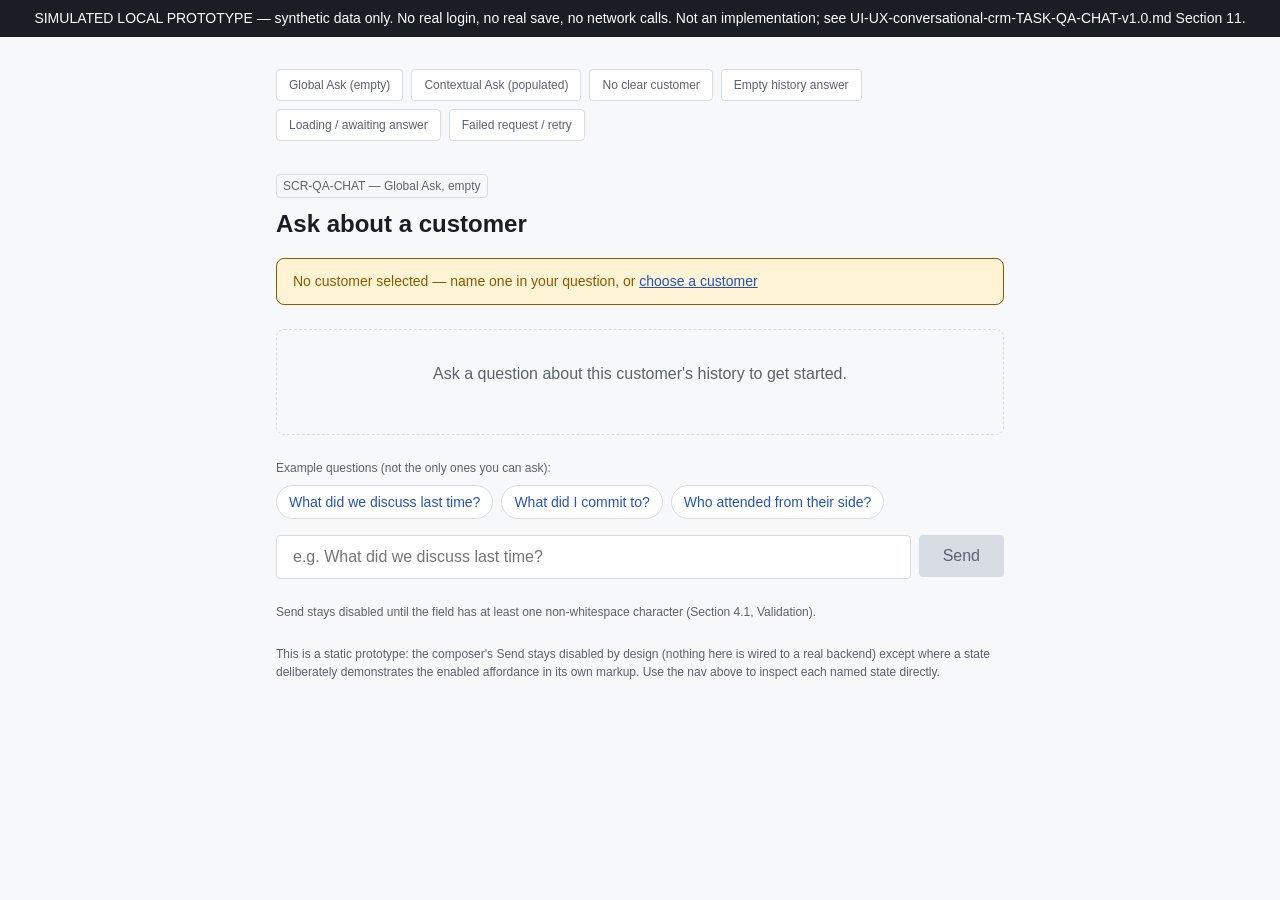
<file: conversational-crm/workflow-3-design-to-development/docs/design/prototype-qa-chat/index.html>
<!DOCTYPE html>
<html lang="en">
<head>
<meta charset="UTF-8">
<meta name="viewport" content="width=device-width, initial-scale=1.0">
<title>Conversational CRM — TASK-QA-CHAT prototype (SIMULATED)</title>
<link rel="stylesheet" href="styles.css">
</head>
<body>

<div class="simulated-banner">
  SIMULATED LOCAL PROTOTYPE — synthetic data only. No real login, no real save, no network calls.
  Not an implementation; see UI-UX-conversational-crm-TASK-QA-CHAT-v1.0.md Section 11.
</div>

<div class="app-shell">

  <nav class="nav-links" aria-label="Prototype state switcher (simulated navigation only)">
    <button type="button" data-goto="qa-empty">Global Ask (empty)</button>
    <button type="button" data-goto="qa-populated">Contextual Ask (populated)</button>
    <button type="button" data-goto="qa-rejection">No clear customer</button>
    <button type="button" data-goto="qa-empty-history">Empty history answer</button>
    <button type="button" data-goto="qa-loading">Loading / awaiting answer</button>
    <button type="button" data-goto="qa-error">Failed request / retry</button>
  </nav>

  <!-- STATE 1: Global Ask, no context set, no messages yet -->
  <section id="qa-empty" class="screen is-visible" aria-labelledby="h-qa-empty">
    <span class="screen-id">SCR-QA-CHAT — Global Ask, empty</span>
    <h1 id="h-qa-empty">Ask about a customer</h1>

    <div class="context-banner no-context">
      <span>No customer selected — name one in your question, or
        <button type="button" class="link-action">choose a customer</button>
      </span>
    </div>

    <div class="empty-state">
      <p>Ask a question about this customer's history to get started.</p>
    </div>

    <div class="suggested-queries">
      <span class="chip-label">Example questions (not the only ones you can ask):</span>
      <button type="button" class="chip">What did we discuss last time?</button>
      <button type="button" class="chip">What did I commit to?</button>
      <button type="button" class="chip">Who attended from their side?</button>
    </div>

    <form class="composer" onsubmit="return false;">
      <label for="composer-1">Type a question</label>
      <input id="composer-1" type="text" placeholder="e.g. What did we discuss last time?">
      <button type="button" class="send" disabled>Send</button>
    </form>
    <p class="note">Send stays disabled until the field has at least one non-whitespace character (Section 4.1, Validation).</p>
  </section>

  <!-- STATE 2: Contextual Ask, populated conversation, all three successful answer types -->
  <section id="qa-populated" class="screen" aria-labelledby="h-qa-populated">
    <span class="screen-id">SCR-QA-CHAT — Contextual Ask, populated</span>
    <h1 id="h-qa-populated">Ask about a customer</h1>

    <div class="context-banner">
      <span>Asking about: <span class="context-name">Acme Corp</span></span>
      <button type="button" class="link-action">Change</button>
    </div>

    <div class="conversation" role="log" aria-live="polite" aria-label="Conversation">
      <div class="turn turn-rep">
        <div class="bubble">What did we discuss last time?</div>
      </div>
      <div class="turn turn-system">
        <div class="bubble">
          Your most recent interaction with Acme Corp (2026-09-15) covered renewal
          pricing and a request for a demo of Module X. [SIMULATED answer — synthetic
          data; a real answer's exact sourcing/citation behavior is unresolved, see
          Open Item OI-4.]
        </div>
        <div class="turn-meta">Answered from the most recent captured note (US-9 AC1)</div>
      </div>

      <div class="turn turn-rep">
        <div class="bubble">What did I commit to?</div>
      </div>
      <div class="turn turn-system">
        <div class="bubble">
          <ul>
            <li>Send pricing details by Friday</li>
            <li>Share Module X demo availability (due date unspecified)</li>
          </ul>
        </div>
        <div class="turn-meta">Open commitments for Acme Corp (US-10 AC1)</div>
      </div>

      <div class="turn turn-rep">
        <div class="bubble">Who attended from their side?</div>
      </div>
      <div class="turn turn-system">
        <div class="bubble">Priya, Arjun</div>
        <div class="turn-meta">Attendee names captured for Acme Corp (US-11 AC1)</div>
      </div>
    </div>

    <div class="suggested-queries">
      <span class="chip-label">Example questions (not the only ones you can ask):</span>
      <button type="button" class="chip">What did we discuss last time?</button>
      <button type="button" class="chip">What did I commit to?</button>
      <button type="button" class="chip">Who attended from their side?</button>
    </div>

    <form class="composer" onsubmit="return false;">
      <label for="composer-2">Type a question</label>
      <input id="composer-2" type="text" placeholder="Ask a follow-up about Acme Corp...">
      <button type="button" class="send" disabled>Send</button>
    </form>
  </section>

  <!-- STATE 3: No clear customer -->
  <section id="qa-rejection" class="screen" aria-labelledby="h-qa-rejection">
    <span class="screen-id">SCR-QA-CHAT — Rejection: no clear customer</span>
    <h1 id="h-qa-rejection">Ask about a customer</h1>

    <div class="context-banner no-context">
      <span>No customer selected — name one in your question, or
        <button type="button" class="link-action">choose a customer</button>
      </span>
    </div>

    <div class="conversation" role="log" aria-live="polite" aria-label="Conversation">
      <div class="turn turn-rep">
        <div class="bubble">What did we discuss last time?</div>
      </div>
      <div class="turn turn-system">
        <div class="bubble rejection">
          I couldn't tell which customer you mean. Try naming one in your question,
          or choose one above.
        </div>
        <div class="turn-meta">Rejected — no clear customer identified (US-12 AC2)</div>
      </div>
    </div>

    <form class="composer" onsubmit="return false;">
      <label for="composer-3">Type a question</label>
      <input id="composer-3" type="text" placeholder="Try: What did we discuss last time with Acme?">
      <button type="button" class="send" disabled>Send</button>
    </form>
  </section>

  <!-- STATE 4: Empty history answer -->
  <section id="qa-empty-history" class="screen" aria-labelledby="h-qa-empty-history">
    <span class="screen-id">SCR-QA-CHAT — Empty-history answer</span>
    <h1 id="h-qa-empty-history">Ask about a customer</h1>

    <div class="context-banner">
      <span>Asking about: <span class="context-name">Nimbus Retail Group</span></span>
      <button type="button" class="link-action">Change</button>
    </div>

    <div class="conversation" role="log" aria-live="polite" aria-label="Conversation">
      <div class="turn turn-rep">
        <div class="bubble">What did we discuss last time?</div>
      </div>
      <div class="turn turn-system">
        <div class="bubble">No history exists yet for Nimbus Retail Group.</div>
        <div class="turn-meta">Empty-thread branch (US-9 AC2)</div>
      </div>

      <div class="turn turn-rep">
        <div class="bubble">What did I commit to?</div>
      </div>
      <div class="turn turn-system">
        <div class="bubble">There are no open commitments for Nimbus Retail Group.</div>
        <div class="turn-meta">No commitments branch (US-10 AC2)</div>
      </div>

      <div class="turn turn-rep">
        <div class="bubble">Who attended from their side?</div>
      </div>
      <div class="turn turn-system">
        <div class="bubble">No attendee information was captured for Nimbus Retail Group.</div>
        <div class="turn-meta">No attendee-info branch (US-11 AC2)</div>
      </div>
    </div>

    <form class="composer" onsubmit="return false;">
      <label for="composer-4">Type a question</label>
      <input id="composer-4" type="text" placeholder="Ask a follow-up...">
      <button type="button" class="send" disabled>Send</button>
    </form>
  </section>

  <!-- STATE 5: Loading -->
  <section id="qa-loading" class="screen" aria-labelledby="h-qa-loading">
    <span class="screen-id">SCR-QA-CHAT — Loading / awaiting answer</span>
    <h1 id="h-qa-loading">Ask about a customer</h1>

    <div class="context-banner">
      <span>Asking about: <span class="context-name">Acme Corp</span></span>
      <button type="button" class="link-action" disabled>Change</button>
    </div>

    <div class="conversation" role="log" aria-live="polite" aria-label="Conversation">
      <div class="turn turn-rep">
        <div class="bubble">What did we discuss last time?</div>
      </div>
      <div class="turn turn-system">
        <span class="thinking-indicator">Thinking…</span>
      </div>
    </div>

    <form class="composer" onsubmit="return false;">
      <label for="composer-5">Type a question</label>
      <input id="composer-5" type="text" disabled placeholder="Waiting for an answer...">
      <button type="button" class="send" disabled>Send</button>
    </form>
    <p class="note">Composer and Send are disabled only while a turn is awaiting its answer (Section 4.1, Loading state).</p>
  </section>

  <!-- STATE 6: Error / retry -->
  <section id="qa-error" class="screen" aria-labelledby="h-qa-error">
    <span class="screen-id">SCR-QA-CHAT — Failed request, retry</span>
    <h1 id="h-qa-error">Ask about a customer</h1>

    <div class="context-banner">
      <span>Asking about: <span class="context-name">Acme Corp</span></span>
      <button type="button" class="link-action">Change</button>
    </div>

    <div class="conversation" role="log" aria-live="polite" aria-label="Conversation">
      <div class="turn turn-rep">
        <div class="bubble">What did we discuss last time?</div>
      </div>
      <div class="turn turn-system">
        <div class="inline-error-banner">
          <span>Couldn't get an answer. Retry.</span>
          <button type="button">Retry</button>
        </div>
        <div class="turn-meta">Original question preserved; Retry resubmits it unchanged (Section 4.1, Error state)</div>
      </div>
    </div>

    <form class="composer" onsubmit="return false;">
      <label for="composer-6">Type a question</label>
      <input id="composer-6" type="text" placeholder="Ask a follow-up...">
      <button type="button" class="send" disabled>Send</button>
    </form>
  </section>

  <p class="note">
    This is a static prototype: the composer's Send stays disabled by design
    (nothing here is wired to a real backend) except where a state deliberately
    demonstrates the enabled affordance in its own markup. Use the nav above to
    inspect each named state directly.
  </p>

</div>

<script>
  // SIMULATED navigation only — swaps which state section is visible. No network calls.
  document.querySelectorAll('.nav-links button').forEach(function (btn) {
    btn.addEventListener('click', function () {
      var target = btn.getAttribute('data-goto');
      document.querySelectorAll('.screen').forEach(function (s) {
        s.classList.toggle('is-visible', s.id === target);
      });
    });
  });

  // SIMULATED composer affordance: enable Send only when the field is non-whitespace,
  // matching Section 4.1's stated validation rule. Does not send anything anywhere.
  document.querySelectorAll('.composer input[type="text"]').forEach(function (input) {
    if (input.disabled) return;
    var sendBtn = input.parentElement.querySelector('button.send');
    input.addEventListener('input', function () {
      sendBtn.disabled = input.value.trim().length === 0;
    });
  });

  // SIMULATED suggestion chips: populate the composer, never auto-send.
  document.querySelectorAll('.chip').forEach(function (chip) {
    chip.addEventListener('click', function () {
      var composer = chip.closest('section').querySelector('.composer input[type="text"]');
      if (composer && !composer.disabled) {
        composer.value = chip.textContent;
        composer.dispatchEvent(new Event('input'));
        composer.focus();
      }
    });
  });
</script>

</body>
</html>
</file>
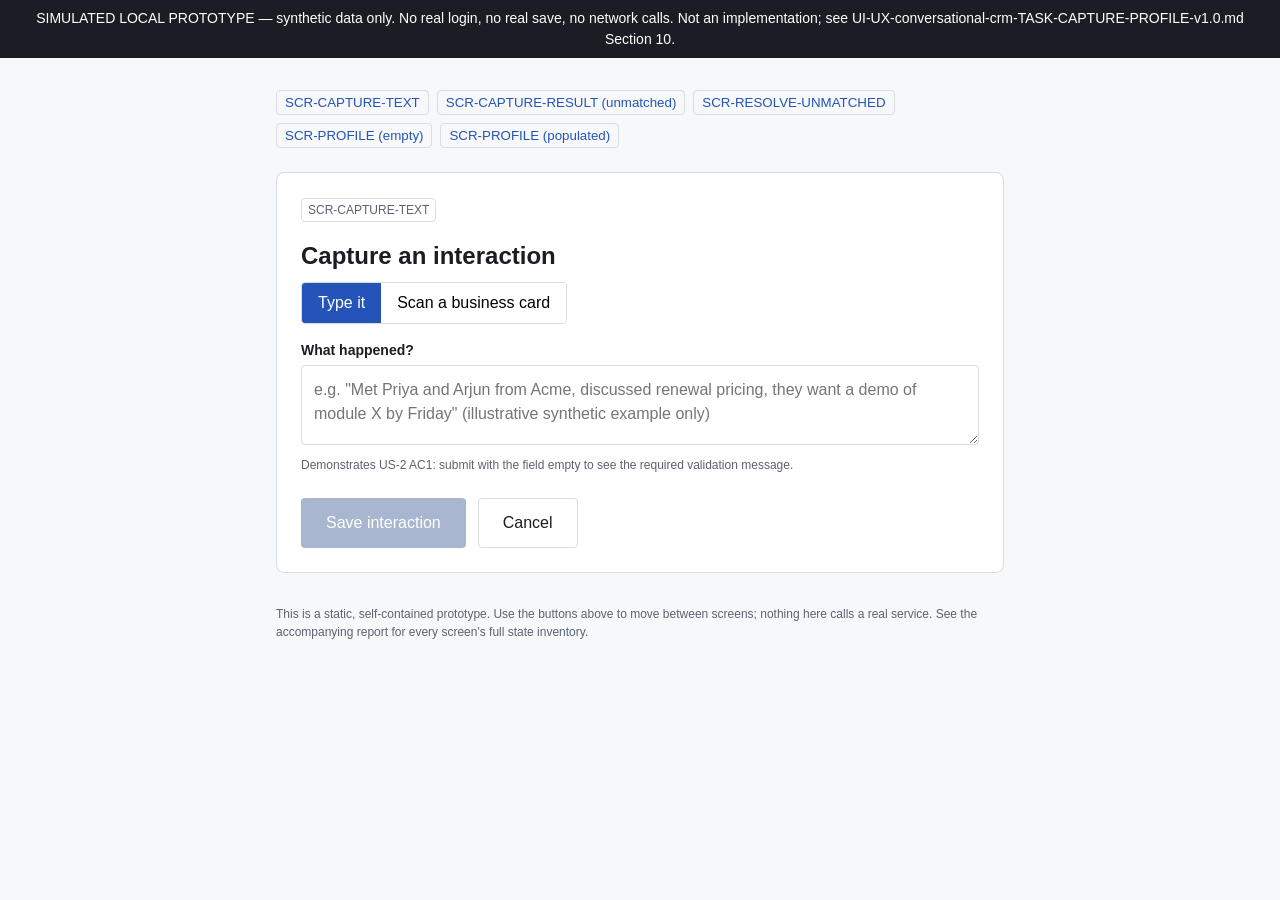
<file: conversational-crm/workflow-3-design-to-development/docs/design/prototype/index.html>
<!DOCTYPE html>
<html lang="en">
<head>
<meta charset="UTF-8">
<meta name="viewport" content="width=device-width, initial-scale=1.0">
<title>Conversational CRM — TASK-CAPTURE-PROFILE prototype (SIMULATED)</title>
<link rel="stylesheet" href="styles.css">
</head>
<body>

<div class="simulated-banner">
  SIMULATED LOCAL PROTOTYPE — synthetic data only. No real login, no real save, no network calls.
  Not an implementation; see UI-UX-conversational-crm-TASK-CAPTURE-PROFILE-v1.0.md Section 10.
</div>

<div class="app-shell">

  <nav class="nav-links" aria-label="Prototype screen switcher (simulated navigation only)">
    <button type="button" data-goto="scr-capture-text">SCR-CAPTURE-TEXT</button>
    <button type="button" data-goto="scr-capture-result">SCR-CAPTURE-RESULT (unmatched)</button>
    <button type="button" data-goto="scr-resolve-unmatched">SCR-RESOLVE-UNMATCHED</button>
    <button type="button" data-goto="scr-profile-empty">SCR-PROFILE (empty)</button>
    <button type="button" data-goto="scr-profile-populated">SCR-PROFILE (populated)</button>
  </nav>

  <!-- SCR-CAPTURE-TEXT -->
  <section id="scr-capture-text" class="screen is-visible" aria-labelledby="h-capture-text">
    <span class="screen-id">SCR-CAPTURE-TEXT</span>
    <h1 id="h-capture-text">Capture an interaction</h1>

    <div class="mode-toggle" role="tablist" aria-label="Capture method">
      <button type="button" role="tab" aria-pressed="true" aria-selected="true">Type it</button>
      <button type="button" role="tab" aria-pressed="false" aria-selected="false"
              title="SCR-CAPTURE-CARD is specified in the report, Section 4.2 — not built into this static prototype pass">
        Scan a business card
      </button>
    </div>

    <form id="capture-form" novalidate>
      <div class="field-group">
        <label for="entry-text">What happened?</label>
        <textarea id="entry-text" name="entry_text"
          placeholder='e.g. &quot;Met Priya and Arjun from Acme, discussed renewal pricing, they want a demo of module X by Friday&quot; (illustrative synthetic example only)'
          aria-describedby="entry-text-error"></textarea>
        <p id="entry-text-error" class="error-text" role="alert" hidden>Cannot save an empty note.</p>
        <p class="help-text">Demonstrates US-2 AC1: submit with the field empty to see the required validation message.</p>
      </div>

      <div class="actions">
        <button type="submit" id="save-btn" class="btn btn-primary">Save interaction</button>
        <button type="button" class="btn btn-secondary">Cancel</button>
      </div>
    </form>
  </section>

  <!-- SCR-CAPTURE-RESULT (unmatched variant) -->
  <section id="scr-capture-result" class="screen" aria-labelledby="h-capture-result">
    <span class="screen-id">SCR-CAPTURE-RESULT — unmatched variant</span>
    <h1 id="h-capture-result">Saved — one thing to fix</h1>

    <div class="result-banner attention" role="status">
      <span class="icon" aria-hidden="true">&#9888;</span>
      <div>
        <strong>We couldn't match this note to one customer.</strong>
        <p style="margin:4px 0 0;">Pick the right one to file it.</p>
      </div>
    </div>

    <p class="note-preview">"Talked pricing again, they want the demo pushed to next week." (synthetic example — text that does not unambiguously name a seeded account)</p>

    <div class="actions">
      <button type="button" class="btn btn-primary" data-goto="scr-resolve-unmatched">Choose customer</button>
      <button type="button" class="btn btn-secondary">Capture another</button>
    </div>
  </section>

  <!-- SCR-RESOLVE-UNMATCHED -->
  <section id="scr-resolve-unmatched" class="screen" aria-labelledby="h-resolve">
    <span class="screen-id">SCR-RESOLVE-UNMATCHED</span>
    <h1 id="h-resolve">Choose the right customer</h1>

    <p class="help-text">Flagged note:</p>
    <p class="note-preview">"Talked pricing again, they want the demo pushed to next week." (synthetic example)</p>

    <div class="field-group">
      <label for="customer-search">Search seeded customers</label>
      <input type="search" id="customer-search" placeholder="Type a customer name...">
    </div>

    <ul class="customer-list" role="listbox" aria-label="Seeded customer accounts (synthetic demo data)">
      <li><label><input type="radio" name="customer" value="acme"> Acme Manufacturing (synthetic)</label></li>
      <li><label><input type="radio" name="customer" value="globex"> Globex Retail Group (synthetic)</label></li>
      <li><label><input type="radio" name="customer" value="initech"> Initech Solutions (synthetic)</label></li>
    </ul>

    <div class="actions">
      <button type="button" class="btn btn-primary" disabled>Attach to this customer</button>
      <button type="button" class="btn btn-secondary">Leave unresolved for now</button>
    </div>
    <p class="help-text">"Attach" is disabled here until exactly one account is selected (per US-3 AC1/AC2's own two exit paths).</p>
  </section>

  <!-- SCR-PROFILE (empty) -->
  <section id="scr-profile-empty" class="screen" aria-labelledby="h-profile-empty">
    <span class="screen-id">SCR-PROFILE — empty state</span>
    <h1 id="h-profile-empty">Globex Retail Group (synthetic)</h1>
    <div class="empty-state">
      <h2>No history yet for Globex Retail Group.</h2>
      <p>Capture the first interaction to start this customer's thread.</p>
      <div class="actions" style="justify-content:center;">
        <button type="button" class="btn btn-primary" data-goto="scr-capture-text">Capture the first interaction</button>
      </div>
    </div>
  </section>

  <!-- SCR-PROFILE (populated) -->
  <section id="scr-profile-populated" class="screen" aria-labelledby="h-profile-populated">
    <span class="screen-id">SCR-PROFILE — populated, with a newly-arrived note</span>
    <h1 id="h-profile-populated">Acme Manufacturing (synthetic)</h1>

    <div class="actions" style="margin-top:0; margin-bottom: var(--space-6);">
      <button type="button" class="btn btn-secondary" data-goto="scr-capture-text">Capture for this customer</button>
    </div>

    <ul class="timeline">
      <li class="interaction-card is-new">
        <div class="meta">
          <span>Today, 2:14 PM</span>
          <span class="badge badge-source">Typed</span>
          <span class="badge badge-filed">Filed</span>
          <span aria-hidden="true">&#9679; just added</span>
        </div>
        <p>"Met Priya and Arjun from Acme, discussed renewal pricing, they want a demo of module X by Friday." (synthetic example)</p>
        <p class="reserved-slot">Attendees: Not captured in this view yet (US-5 — out of this run's scope; see Open Item OI-1).</p>
        <p class="reserved-slot">Commitments / next steps: Not captured in this view yet (F-2 — out of this run's scope; see Open Item OI-2).</p>
      </li>
      <li class="interaction-card">
        <div class="meta">
          <span>Sep 3, 10:02 AM</span>
          <span class="badge badge-source">Business card</span>
          <span class="badge badge-filed">Filed</span>
        </div>
        <p>Contact captured: Arjun Mehta, Acme Manufacturing, Procurement Lead. (synthetic example)</p>
        <p class="reserved-slot">Attendees: Not captured in this view yet (US-5 — out of this run's scope; see Open Item OI-1).</p>
        <p class="reserved-slot">Commitments / next steps: Not captured in this view yet (F-2 — out of this run's scope; see Open Item OI-2).</p>
      </li>
    </ul>

    <p class="open-item-note">
      This screen demonstrates US-19 AC1: the highlighted card above simulates a note that "just appeared"
      automatically. The actual transport (push vs. polling) is unresolved — see Open Item OI-3 in the report.
    </p>
  </section>

  <p class="help-text" style="margin-top: var(--space-8);">
    This is a static, self-contained prototype. Use the buttons above to move between screens; nothing here
    calls a real service. See the accompanying report for every screen's full state inventory.
  </p>

</div>

<script>
  // SIMULATED navigation only — swaps which screen section is visible.
  // No network calls, no persistence, no real backend of any kind.
  function showScreen(id) {
    document.querySelectorAll('.screen').forEach(function (el) {
      el.classList.toggle('is-visible', el.id === id);
    });
    var target = document.getElementById(id);
    if (target) {
      var heading = target.querySelector('h1');
      if (heading) { heading.setAttribute('tabindex', '-1'); heading.focus(); }
    }
  }

  document.querySelectorAll('[data-goto]').forEach(function (btn) {
    btn.addEventListener('click', function () {
      showScreen(btn.getAttribute('data-goto'));
    });
  });

  // Simulated empty-note validation (US-2 AC1) — client-side demonstration only.
  var form = document.getElementById('capture-form');
  var entryText = document.getElementById('entry-text');
  var entryError = document.getElementById('entry-text-error');
  var saveBtn = document.getElementById('save-btn');

  function isBlank(value) {
    return value.trim().length === 0;
  }

  function updateSaveState() {
    saveBtn.disabled = isBlank(entryText.value);
  }

  entryText.addEventListener('input', function () {
    updateSaveState();
    if (!isBlank(entryText.value)) {
      entryError.hidden = true;
    }
  });

  form.addEventListener('submit', function (evt) {
    evt.preventDefault();
    if (isBlank(entryText.value)) {
      entryError.hidden = false;
      entryText.focus();
      return;
    }
    // SIMULATED matching outcome — this static prototype always routes to the
    // unmatched-variant result screen so that branch is reviewable; a real
    // implementation's matching decision is a backend concern (see report Section 7).
    showScreen('scr-capture-result');
  });

  updateSaveState();
</script>

</body>
</html>
</file>
<file: conversational-crm/workflow-3-design-to-development/docs/design/prototype-qa-chat/styles.css>
/* SIMULATED PROTOTYPE STYLES — Conversational CRM — TASK-QA-CHAT
   Reuses TASK-CAPTURE-PROFILE's approved token set (see that report's Section 5.1
   and this task's report Section 5.1) unchanged, plus two new chat-bubble tokens. */

:root {
  /* Reused, unchanged from TASK-CAPTURE-PROFILE */
  --color-bg-canvas: #f7f8fa;
  --color-bg-surface: #ffffff;
  --color-text-primary: #1a1d23;
  --color-text-secondary: #5b6270;
  --color-border-default: #d8dce3;
  --color-action-primary: #2454b8;
  --color-action-primary-hover: #1d4494;
  --color-status-success-fg: #1b7a43;
  --color-status-success-bg: #e6f4ea;
  --color-status-attention-fg: #8a5a00;
  --color-status-attention-bg: #fff3d6;
  --color-status-danger-fg: #b3261e;
  --color-status-danger-bg: #fbe9e7;
  --color-focus-ring: #2454b8;

  --type-xs: 0.75rem;
  --type-sm: 0.875rem;
  --type-base: 1rem;
  --type-lg: 1.25rem;
  --type-xl: 1.5rem;

  --space-1: 0.25rem;
  --space-2: 0.5rem;
  --space-3: 0.75rem;
  --space-4: 1rem;
  --space-6: 1.5rem;
  --space-8: 2rem;
  --space-12: 3rem;

  --radius-control: 4px;
  --radius-card: 8px;

  /* New for this task (report Section 5.1) */
  --color-bg-message-rep: #2454b8;
  --color-text-oninverse: #ffffff;
  --color-bg-message-system: #ffffff;
}

* { box-sizing: border-box; }

body {
  margin: 0;
  font-family: -apple-system, BlinkMacSystemFont, "Segoe UI", Roboto, Helvetica, Arial, sans-serif;
  background: var(--color-bg-canvas);
  color: var(--color-text-primary);
  font-size: var(--type-base);
  line-height: 1.5;
}

.simulated-banner {
  background: #1a1d23;
  color: #fff;
  text-align: center;
  padding: var(--space-2) var(--space-4);
  font-size: var(--type-sm);
}

.app-shell {
  max-width: 760px;
  margin: 0 auto;
  padding: var(--space-8) var(--space-4) var(--space-12);
}

.nav-links {
  display: flex;
  flex-wrap: wrap;
  gap: var(--space-2);
  margin-bottom: var(--space-8);
}

.nav-links button {
  font-size: var(--type-xs);
  padding: var(--space-2) var(--space-3);
  border: 1px solid var(--color-border-default);
  border-radius: var(--radius-control);
  background: var(--color-bg-surface);
  color: var(--color-text-secondary);
  cursor: pointer;
}

.nav-links button:hover { color: var(--color-text-primary); }

.nav-links button:focus-visible,
button:focus-visible,
input:focus-visible,
[tabindex]:focus-visible {
  outline: 2px solid var(--color-focus-ring);
  outline-offset: 2px;
}

.screen { display: none; }
.screen.is-visible { display: block; }

.screen-id {
  display: inline-block;
  font-size: var(--type-xs);
  color: var(--color-text-secondary);
  border: 1px solid var(--color-border-default);
  border-radius: var(--radius-control);
  padding: 2px 6px;
  margin-bottom: var(--space-2);
}

h1 {
  font-size: var(--type-xl);
  margin: 0 0 var(--space-4);
}

/* Customer context banner */
.context-banner {
  display: flex;
  align-items: center;
  justify-content: space-between;
  gap: var(--space-3);
  padding: var(--space-3) var(--space-4);
  border-radius: var(--radius-card);
  border: 1px solid var(--color-border-default);
  background: var(--color-bg-surface);
  margin-bottom: var(--space-6);
  font-size: var(--type-sm);
}

.context-banner.no-context {
  background: var(--color-status-attention-bg);
  border-color: var(--color-status-attention-fg);
  color: var(--color-status-attention-fg);
}

.context-banner .context-name {
  font-weight: 600;
  color: var(--color-text-primary);
}

.context-banner button.link-action {
  background: none;
  border: none;
  color: var(--color-action-primary);
  font-size: var(--type-sm);
  cursor: pointer;
  padding: 0;
  text-decoration: underline;
}

/* Conversation area */
.conversation {
  min-height: 260px;
  display: flex;
  flex-direction: column;
  gap: var(--space-4);
  margin-bottom: var(--space-6);
}

.turn {
  display: flex;
  flex-direction: column;
  max-width: 80%;
}

.turn.turn-rep {
  align-self: flex-end;
  align-items: flex-end;
}

.turn.turn-system {
  align-self: flex-start;
  align-items: flex-start;
}

.bubble {
  border-radius: var(--radius-card);
  padding: var(--space-3) var(--space-4);
  font-size: var(--type-base);
  line-height: 1.5;
}

.turn-rep .bubble {
  background: var(--color-bg-message-rep);
  color: var(--color-text-oninverse);
}

.turn-system .bubble {
  background: var(--color-bg-message-system);
  border: 1px solid var(--color-border-default);
  color: var(--color-text-primary);
}

.turn-system .bubble.rejection {
  border-color: var(--color-status-danger-fg);
  background: var(--color-status-danger-bg);
  color: var(--color-status-danger-fg);
}

.turn-system .bubble ul {
  margin: 0;
  padding-left: var(--space-4);
}

.turn-meta {
  font-size: var(--type-xs);
  color: var(--color-text-secondary);
  margin-top: var(--space-1);
}

.thinking-indicator {
  font-size: var(--type-sm);
  color: var(--color-text-secondary);
  font-style: italic;
}

/* Empty state (reused component pattern from TASK-CAPTURE-PROFILE) */
.empty-state {
  text-align: center;
  padding: var(--space-8) var(--space-4);
  border: 1px dashed var(--color-border-default);
  border-radius: var(--radius-card);
  color: var(--color-text-secondary);
  margin-bottom: var(--space-6);
}

.empty-state p {
  margin: 0 0 var(--space-4);
}

/* Inline error banner (reused component) */
.inline-error-banner {
  display: flex;
  align-items: center;
  justify-content: space-between;
  gap: var(--space-3);
  background: var(--color-status-danger-bg);
  color: var(--color-status-danger-fg);
  border: 1px solid var(--color-status-danger-fg);
  border-radius: var(--radius-control);
  padding: var(--space-3) var(--space-4);
  font-size: var(--type-sm);
  max-width: 80%;
}

.inline-error-banner button {
  background: var(--color-status-danger-fg);
  color: #fff;
  border: none;
  border-radius: var(--radius-control);
  padding: var(--space-1) var(--space-3);
  cursor: pointer;
  font-size: var(--type-xs);
}

/* Suggestion chips */
.suggested-queries {
  display: flex;
  flex-wrap: wrap;
  gap: var(--space-2);
  margin-bottom: var(--space-4);
}

.suggested-queries .chip-label {
  font-size: var(--type-xs);
  color: var(--color-text-secondary);
  width: 100%;
}

.chip {
  font-size: var(--type-sm);
  padding: var(--space-2) var(--space-3);
  border-radius: 999px;
  border: 1px solid var(--color-border-default);
  background: var(--color-bg-surface);
  color: var(--color-action-primary);
  cursor: pointer;
}

.chip:hover { background: var(--color-bg-canvas); }

/* Composer */
.composer {
  display: flex;
  gap: var(--space-2);
  align-items: flex-start;
}

.composer label {
  position: absolute;
  width: 1px; height: 1px;
  overflow: hidden;
  clip: rect(0 0 0 0);
  white-space: nowrap;
}

.composer input[type="text"] {
  flex: 1;
  font-size: var(--type-base);
  padding: var(--space-3) var(--space-4);
  border: 1px solid var(--color-border-default);
  border-radius: var(--radius-control);
  font-family: inherit;
}

.composer input[type="text"]:disabled {
  background: var(--color-bg-canvas);
  color: var(--color-text-secondary);
}

.composer button.send {
  background: var(--color-action-primary);
  color: #fff;
  border: none;
  border-radius: var(--radius-control);
  padding: var(--space-3) var(--space-6);
  font-size: var(--type-base);
  cursor: pointer;
}

.composer button.send:hover { background: var(--color-action-primary-hover); }

.composer button.send:disabled {
  background: var(--color-border-default);
  color: var(--color-text-secondary);
  cursor: not-allowed;
}

.sr-only {
  position: absolute;
  width: 1px; height: 1px;
  overflow: hidden;
  clip: rect(0 0 0 0);
  white-space: nowrap;
}

.note {
  font-size: var(--type-xs);
  color: var(--color-text-secondary);
  margin-top: var(--space-6);
}
</file>
<file: conversational-crm/workflow-3-design-to-development/docs/design/prototype/styles.css>
/* SIMULATED PROTOTYPE STYLES — Conversational CRM — TASK-CAPTURE-PROFILE
   Proposed design tokens (see UI-UX report Section 5.1). Not an existing brand. */

:root {
  --color-bg-canvas: #f7f8fa;
  --color-bg-surface: #ffffff;
  --color-text-primary: #1a1d23;
  --color-text-secondary: #5b6270;
  --color-border-default: #d8dce3;
  --color-action-primary: #2454b8;
  --color-action-primary-hover: #1d4494;
  --color-status-success-fg: #1b7a43;
  --color-status-success-bg: #e6f4ea;
  --color-status-attention-fg: #8a5a00;
  --color-status-attention-bg: #fff3d6;
  --color-status-danger-fg: #b3261e;
  --color-status-danger-bg: #fbe9e7;
  --color-focus-ring: #2454b8;

  --type-xs: 0.75rem;
  --type-sm: 0.875rem;
  --type-base: 1rem;
  --type-lg: 1.25rem;
  --type-xl: 1.5rem;

  --space-1: 0.25rem;
  --space-2: 0.5rem;
  --space-3: 0.75rem;
  --space-4: 1rem;
  --space-6: 1.5rem;
  --space-8: 2rem;
  --space-12: 3rem;

  --radius-control: 4px;
  --radius-card: 8px;
}

* { box-sizing: border-box; }

body {
  margin: 0;
  font-family: -apple-system, BlinkMacSystemFont, "Segoe UI", Roboto, Helvetica, Arial, sans-serif;
  background: var(--color-bg-canvas);
  color: var(--color-text-primary);
  font-size: var(--type-base);
  line-height: 1.5;
}

.simulated-banner {
  background: #1a1d23;
  color: #fff;
  text-align: center;
  padding: var(--space-2) var(--space-4);
  font-size: var(--type-sm);
}

.app-shell {
  max-width: 760px;
  margin: 0 auto;
  padding: var(--space-8) var(--space-4) var(--space-12);
}

.screen {
  display: none;
  background: var(--color-bg-surface);
  border: 1px solid var(--color-border-default);
  border-radius: var(--radius-card);
  padding: var(--space-6);
  margin-bottom: var(--space-8);
}

.screen.is-visible { display: block; }

.screen h1 {
  font-size: var(--type-xl);
  margin: 0 0 var(--space-2);
}

.screen-id {
  display: inline-block;
  font-size: var(--type-xs);
  color: var(--color-text-secondary);
  border: 1px solid var(--color-border-default);
  border-radius: var(--radius-control);
  padding: 2px 6px;
  margin-bottom: var(--space-4);
}

.field-group { margin-bottom: var(--space-4); }

label {
  display: block;
  font-size: var(--type-sm);
  font-weight: 600;
  margin-bottom: var(--space-1);
}

textarea, input[type="text"], input[type="search"] {
  width: 100%;
  font: inherit;
  padding: var(--space-3);
  border: 1px solid var(--color-border-default);
  border-radius: var(--radius-control);
  background: var(--color-bg-surface);
  color: var(--color-text-primary);
}

textarea { min-height: 5rem; resize: vertical; }

textarea:focus, input:focus, button:focus, [tabindex]:focus {
  outline: none;
  box-shadow: 0 0 0 2px var(--color-bg-surface), 0 0 0 4px var(--color-focus-ring);
}

.help-text {
  font-size: var(--type-xs);
  color: var(--color-text-secondary);
  margin-top: var(--space-1);
}

.error-text {
  font-size: var(--type-sm);
  color: var(--color-status-danger-fg);
  margin-top: var(--space-1);
}

.error-text[hidden] { display: none; }

.mode-toggle {
  display: inline-flex;
  border: 1px solid var(--color-border-default);
  border-radius: var(--radius-control);
  overflow: hidden;
  margin-bottom: var(--space-4);
}

.mode-toggle button {
  border: none;
  background: var(--color-bg-surface);
  padding: var(--space-2) var(--space-4);
  font: inherit;
  cursor: pointer;
}

.mode-toggle button[aria-pressed="true"] {
  background: var(--color-action-primary);
  color: #fff;
}

.actions {
  display: flex;
  gap: var(--space-3);
  margin-top: var(--space-6);
}

.btn {
  font: inherit;
  padding: var(--space-3) var(--space-6);
  border-radius: var(--radius-control);
  border: 1px solid transparent;
  cursor: pointer;
}

.btn-primary {
  background: var(--color-action-primary);
  color: #fff;
}

.btn-primary:hover { background: var(--color-action-primary-hover); }

.btn-primary:disabled {
  background: #a9b6cf;
  cursor: not-allowed;
}

.btn-secondary {
  background: var(--color-bg-surface);
  color: var(--color-text-primary);
  border-color: var(--color-border-default);
}

.result-banner {
  display: flex;
  align-items: flex-start;
  gap: var(--space-3);
  padding: var(--space-4);
  border-radius: var(--radius-card);
  margin-bottom: var(--space-4);
}

.result-banner.attention {
  background: var(--color-status-attention-bg);
  color: var(--color-status-attention-fg);
}

.result-banner.success {
  background: var(--color-status-success-bg);
  color: var(--color-status-success-fg);
}

.result-banner .icon { font-size: var(--type-lg); line-height: 1; }

.note-preview {
  background: var(--color-bg-canvas);
  border: 1px solid var(--color-border-default);
  border-radius: var(--radius-control);
  padding: var(--space-3);
  font-size: var(--type-sm);
  margin-bottom: var(--space-4);
}

.customer-list {
  list-style: none;
  margin: 0 0 var(--space-4);
  padding: 0;
  border: 1px solid var(--color-border-default);
  border-radius: var(--radius-control);
  max-height: 220px;
  overflow-y: auto;
}

.customer-list li { border-bottom: 1px solid var(--color-border-default); }
.customer-list li:last-child { border-bottom: none; }

.customer-list label {
  display: flex;
  align-items: center;
  gap: var(--space-2);
  padding: var(--space-3);
  font-weight: 400;
  cursor: pointer;
  margin: 0;
}

.timeline { list-style: none; margin: 0; padding: 0; }

.interaction-card {
  border: 1px solid var(--color-border-default);
  border-radius: var(--radius-card);
  padding: var(--space-4);
  margin-bottom: var(--space-4);
}

.interaction-card.is-new {
  border-left: 4px solid var(--color-action-primary);
}

.interaction-card .meta {
  display: flex;
  gap: var(--space-2);
  align-items: center;
  font-size: var(--type-xs);
  color: var(--color-text-secondary);
  margin-bottom: var(--space-2);
  flex-wrap: wrap;
}

.badge {
  display: inline-block;
  padding: 2px 8px;
  border-radius: 999px;
  font-size: var(--type-xs);
  font-weight: 600;
}

.badge-source { background: var(--color-bg-canvas); border: 1px solid var(--color-border-default); color: var(--color-text-secondary); }
.badge-filed { background: var(--color-status-success-bg); color: var(--color-status-success-fg); }

.reserved-slot {
  font-size: var(--type-xs);
  color: var(--color-text-secondary);
  font-style: italic;
  margin-top: var(--space-2);
}

.empty-state {
  text-align: center;
  padding: var(--space-12) var(--space-4);
  color: var(--color-text-secondary);
}

.empty-state h2 { font-size: var(--type-lg); color: var(--color-text-primary); margin-bottom: var(--space-2); }

.nav-links {
  display: flex;
  flex-wrap: wrap;
  gap: var(--space-2);
  margin-bottom: var(--space-6);
  font-size: var(--type-sm);
}

.nav-links button {
  background: none;
  border: 1px solid var(--color-border-default);
  border-radius: var(--radius-control);
  padding: var(--space-1) var(--space-2);
  cursor: pointer;
  color: var(--color-action-primary);
}

.open-item-note {
  background: var(--color-status-attention-bg);
  color: var(--color-status-attention-fg);
  border-radius: var(--radius-control);
  padding: var(--space-2) var(--space-3);
  font-size: var(--type-xs);
  margin-top: var(--space-6);
}

@media (prefers-reduced-motion: no-preference) {
  .interaction-card.is-new { transition: border-color 0.6s ease; }
}
</file>
